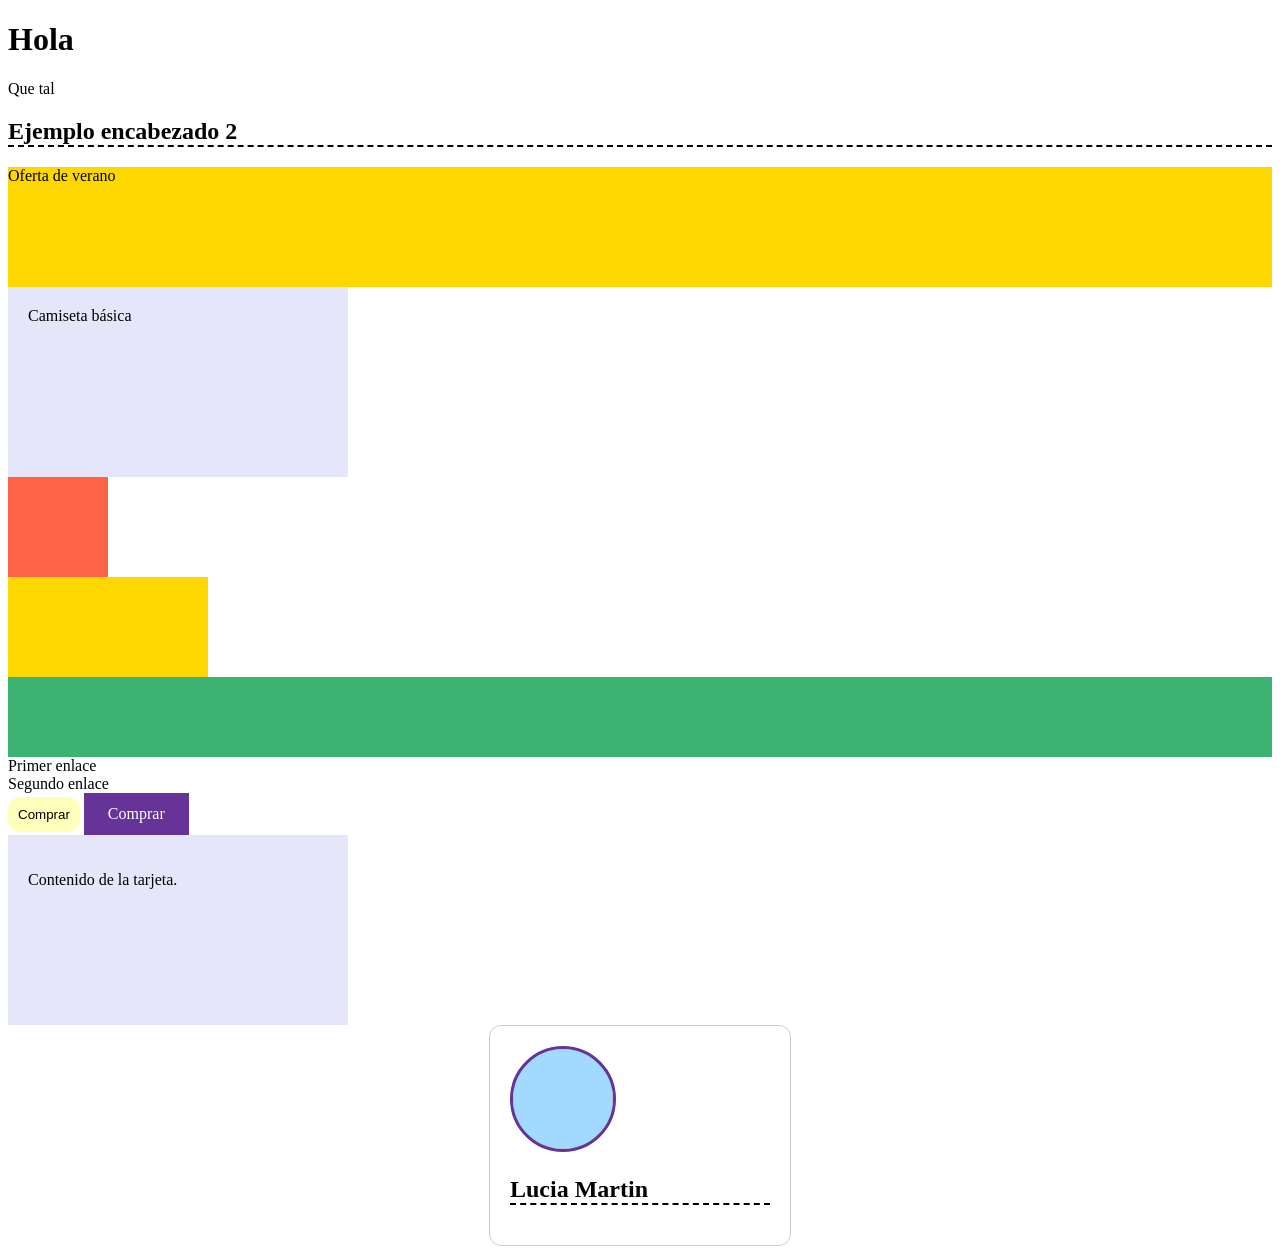
<file: modelo_cajas/index.html>
<!doctype html>
<html lang="es">
  <head>
    <meta charset="utf-8" />
    <meta name="viewport" content="width=device-width, initial-scale=1" />
    <title>Modelo cajas</title>
    <link rel="stylesheet" href="styles.css" />
  </head>
  <body>
    <!-- EJEMPLO DE ETIQUETAS EN BLOQUE -->
    <h1>Hola</h1>
    <p>Que tal</p>
    <div>
      <h2>Ejemplo encabezado 2</h2>
    </div>

    <div class="banner">Oferta de verano</div>
    <div class="tarjeta">Camiseta básica</div>

    <div class="pequena"></div>
    <div class="mediana"></div>
    <div class="grande"></div>

    <!-- EJEMPLO DE ETIQUETAS EN LÍNEA -->
    <a>Primer enlace</a><a>Segundo enlace</a>

    <button>Comprar</button>

    <a class="boton">Comprar</a>
    <div class="tarjeta">
      <p>Contenido de la tarjeta.</p>
    </div>

    <div class="perfil">
      <img class="avatar" />
      <h2>Lucia Martin</h2>
    </div>
  </body>
</html>
</file>
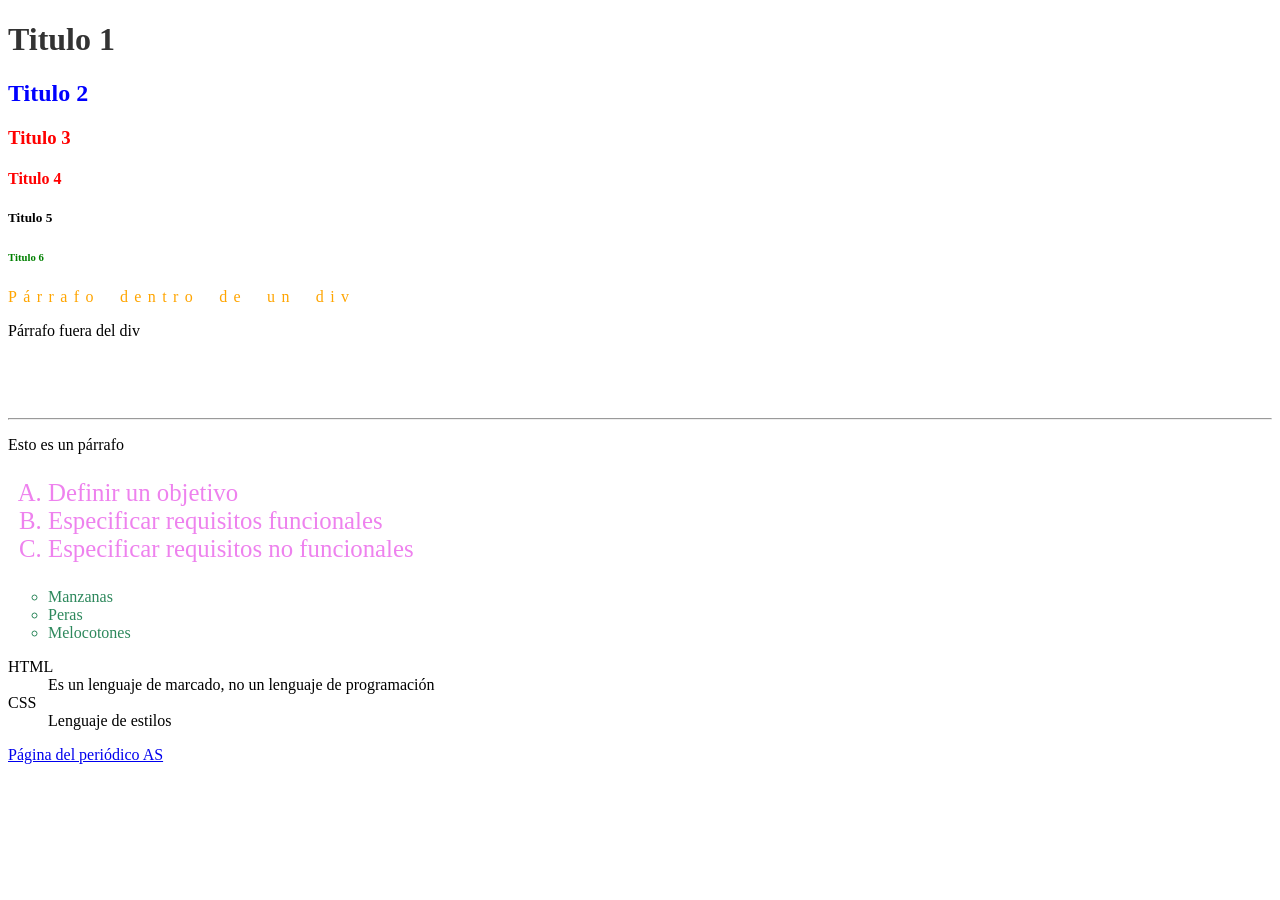
<file: UD1. Planificación/index.html>
<!doctype html>
<html lang="es">
  <head>
    <meta charset="utf-8" />
    <meta name="viewport" content="width=device-width, initial-scale=1" />
    <title>Page Title</title>
    <link rel="stylesheet" href="styles.css" />
  </head>
  <body>
    <h1>Titulo 1</h1>
    <h2 class="encabezado2">Titulo 2</h2>
    <h3>Titulo 3</h3>
    <h4>Titulo 4</h4>
    <h5>Titulo 5</h5>
    <h6 id="ultimoEncabezado">Titulo 6</h6>

    <div>
      <p>Párrafo dentro de un div</p>
    </div>
    <p>Párrafo fuera del div</p>

    <br />
    <!-- nunca poner esta etiqueta -->
    <br />
    <br />
    <hr />
    <!--Esto es un ejemplo de comentario (no poner nunca)-->
    <p>Esto es un párrafo</p>

    <ol type="A">
      <li>Definir un objetivo</li>
      <li>Especificar requisitos funcionales</li>
      <li>Especificar requisitos no funcionales</li>
    </ol>

    <ul>
      <li>Manzanas</li>
      <li>Peras</li>
      <li>Melocotones</li>
    </ul>

    <dl>
      <!-- DESCRIPTION LIST -->
      <dt>HTML</dt>
      <dd>Es un lenguaje de marcado, no un lenguaje de programación</dd>
      <dt>CSS</dt>
      <dd>Lenguaje de estilos</dd>
    </dl>

    <a href="https://as.com/">Página del periódico AS</a>
  </body>
</html>
</file>
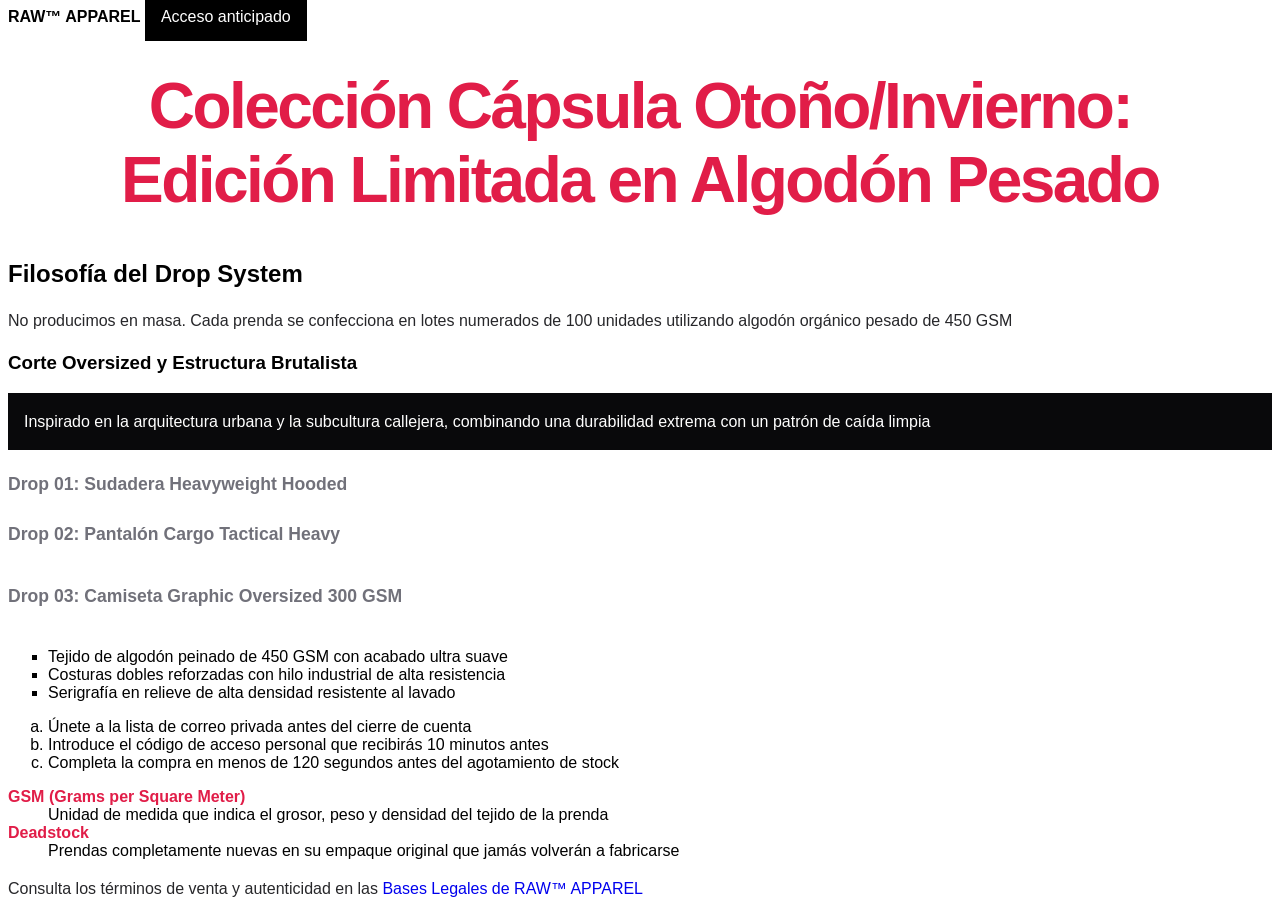
<file: UD2. HTML/index.html>
<!doctype html>
<html lang="es">
  <head>
    <meta charset="utf-8" />
    <meta name="viewport" content="width=device-width, initial-scale=1" />
    <title>RAW™ APPAREL</title>
    <link rel="stylesheet" href="styles.css" />
  </head>
  <body>
    <header>
      <a class="logo-marca">RAW™ APPAREL</a>
      <a class="boton-droplist" href="#">Acceso anticipado</a>
    </header>
    <main>
      <h1 id="titular-principal">
        Colección Cápsula Otoño/Invierno: Edición Limitada en Algodón Pesado
      </h1>
    </main>
    <h2 id="titulo-seccion">Filosofía del Drop System</h2>
    <p>
      No producimos en masa. Cada prenda se confecciona en lotes numerados de
      100 unidades utilizando algodón orgánico pesado de 450 GSM
    </p>

    <article>
      <h3>Corte Oversized y Estructura Brutalista</h3>
      <p>
        Inspirado en la arquitectura urbana y la subcultura callejera,
        combinando una durabilidad extrema con un patrón de caída limpia
      </p>
    </article>
    <h4 class="subtítulo-producto">Drop 01: Sudadera Heavyweight Hooded</h4>
    <h5 class="subtítulo-producto">Drop 02: Pantalón Cargo Tactical Heavy</h5>
    <h6 class="subtítulo-producto">
      Drop 03: Camiseta Graphic Oversized 300 GSM
    </h6>

    <ul>
      <li>Tejido de algodón peinado de 450 GSM con acabado ultra suave</li>
      <li>
        Costuras dobles reforzadas con hilo industrial de alta resistencia
      </li>
      <li>Serigrafía en relieve de alta densidad resistente al lavado</li>
    </ul>

    <ol>
      <li>Únete a la lista de correo privada antes del cierre de cuenta</li>
      <li>
        Introduce el código de acceso personal que recibirás 10 minutos antes
      </li>
      <li>
        Completa la compra en menos de 120 segundos antes del agotamiento de
        stock
      </li>
    </ol>

    <dl>
      <dt>GSM (Grams per Square Meter)</dt>
      <dd>
        Unidad de medida que indica el grosor, peso y densidad del tejido de la
        prenda
      </dd>
      <dt>Deadstock</dt>
      <dd>
        Prendas completamente nuevas en su empaque original que jamás volverán a
        fabricarse
      </dd>
    </dl>

    <footer>
      <p>
        Consulta los términos de venta y autenticidad en las
        <a href="#politica" target="_blank"> Bases Legales de RAW™ APPAREL</a>
      </p>
    </footer>
  </body>
</html>
</file>
<file: modelo_cajas/styles.css>
/*modificamos el comportamiento por defecto de esta etiqueta en linea
esto hace que se comporte como un bloque, haciendo asi que ocupe todo el ancho de la pagina*/
a {
  display: block;
}

.banner {
  width: 100%;
  height: 120px;
  background-color: gold;
}

.tarjeta {
  width: 300px;
  height: 150px;
  background-color: lavender;
}

.pequena {
  width: 100px;
  height: 100px;
  background-color: tomato;
}

.mediana {
  width: 200px;
  height: 100px;
  background-color: gold;
}

.grande {
  width: 100%;
  height: 80px;
  background-color: mediumseagreen;
}

button {
  padding: 10px;
  border-radius: 13px;
  border: 0px;
  background-color: rgb(255, 254, 186);
}
button:hover {
  background-color: rgb(242, 255, 122);
  transition: ease-in-out;
}

.boton {
  display: inline-block;
  background: rebeccapurple;
  color: white;
  padding: 12px 24px;
}

.tarjeta {
  padding: 20px;
  background: lavender;
}

.perfil {
  width: 260px;
  padding: 20px;
  border: 1px solid #ccc;
  border-radius: 12px;
  margin: 0 auto; /*va a centrar el elemento, dejando el mismo espacio tanto del margen derecho como del izquierdo*/
}

.avatar {
  height: 100px;
  width: 100px;
  border: 3px solid rebeccapurple;
  border-radius: 50%;
  background-color: rgb(162, 218, 255);
}
h2 {
  border-bottom: 2px dashed;
}
</file>
<file: UD1. Planificación/styles.css>
h3,
h4 {
  color: red;
}

.encabezado2 {
  color: blue;
}

#ultimoEncabezado {
  color: green;
}

h1 {
  color: rgb(51, 51, 51);
}

ol {
  color: violet;
  font-size: clamp(1.25rem, 1.55rem, 2.125rem);
}

ul {
  color: rgb(45, 136, 92);
  list-style-type: circle;
}

div p {
  color: orange;
  word-spacing: 0.6em;
  letter-spacing: 0.4rem;
}
</file>
<file: UD2. HTML/styles.css>
* {
  font-family: sans-serif;
}
#titular-principal {
  font-size: clamp(2.2rem, 5vw, 4.2rem);
  text-align: center;
  letter-spacing: -0.04em;
  text-wrap: balance;
  color: #e11d48;
}

h2,
h3 {
  font-weight: 700;
  text-wrap: balance;
  color: #000000;
}

.subtítulo-producto {
  color: #71717a;
  font-size: 1.1rem;
}

p {
  line-height: 1.6;
  text-wrap: pretty;
  color: #27272a;
}

article p {
  background-color: #09090b;
  color: #ffffff;
  padding: 1rem;
  font-weight: 500;
}

.logo-marca {
  font-weight: 700;
  color: #000000;
}
a {
  text-decoration: none;
}
.boton-droplist {
  background-color: #000000;
  color: #ffffff;
  padding: 1rem;
}

a:hover {
  color: #e11d48;
}

ul {
  list-style: square;
}

ol {
  list-style: lower-alpha;
}

dt {
  font-weight: 600;
  color: #e11d48;
}
</file>
